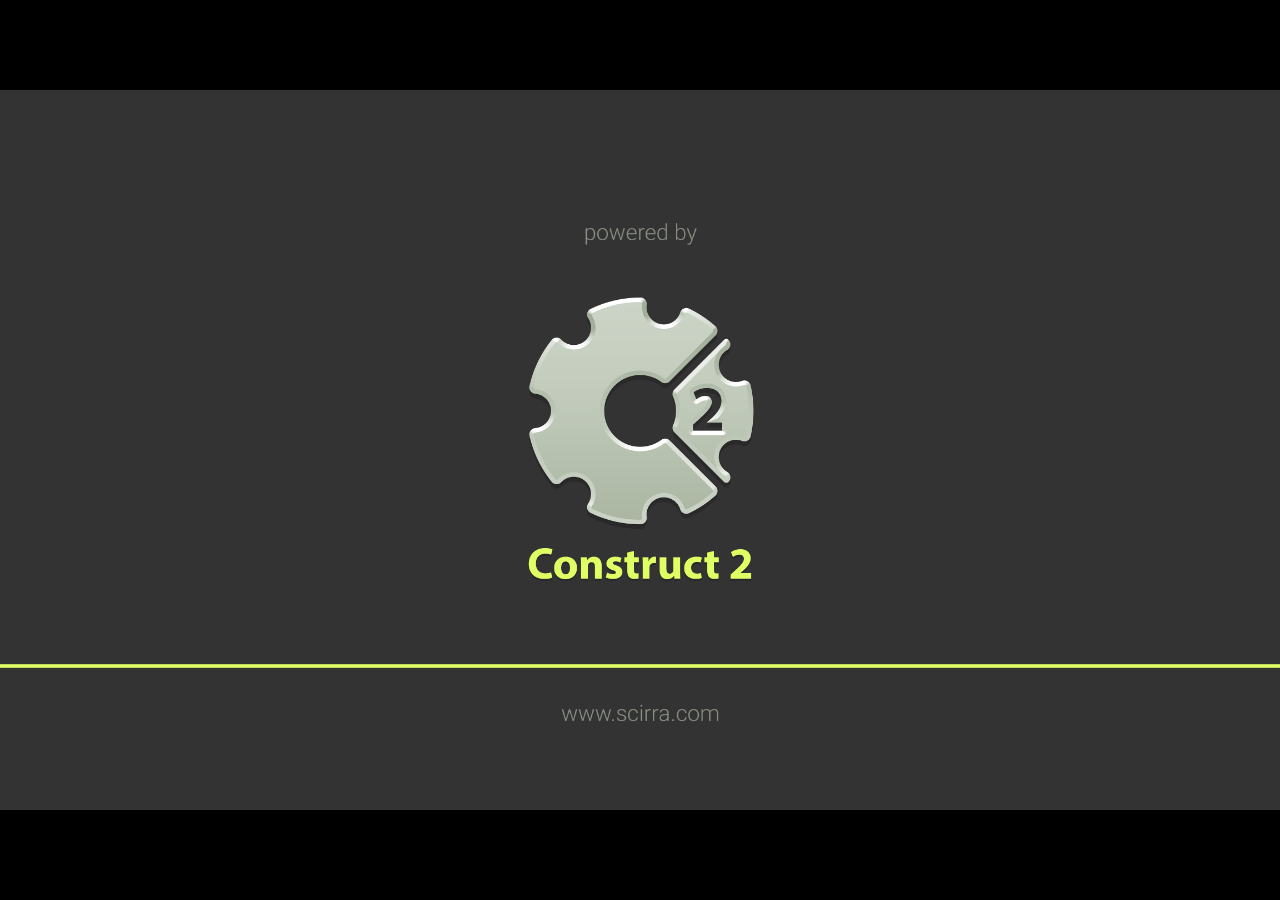
<file: bb-612/index.html>
﻿<!DOCTYPE html>
<html manifest="offline.appcache">
<head>
    <meta charset="UTF-8" />
	<meta http-equiv="X-UA-Compatible" content="IE=edge,chrome=1" />
	<title>bb-612</title>
	
	<!-- Standardised web app manifest -->
	<link rel="manifest" href="appmanifest.json" />
	
	<!-- Allow fullscreen mode on iOS devices. (These are Apple specific meta tags.) -->
	<meta name="viewport" content="width=device-width, initial-scale=1.0, maximum-scale=1.0, minimum-scale=1.0, user-scalable=no, minimal-ui" />
	<meta name="apple-mobile-web-app-capable" content="yes" />
	<meta name="apple-mobile-web-app-status-bar-style" content="black" />
	<link rel="apple-touch-icon" sizes="256x256" href="icon-256.png" />
	<meta name="HandheldFriendly" content="true" />
	
	<!-- Chrome for Android web app tags -->
	<meta name="mobile-web-app-capable" content="yes" />
	<link rel="shortcut icon" sizes="256x256" href="icon-256.png" />

    <!-- All margins and padding must be zero for the canvas to fill the screen. -->
	<style type="text/css">
		* {
			padding: 0;
			margin: 0;
		}
		html, body {
			background: #000;
			color: #fff;
			overflow: hidden;
			touch-action: none;
			-ms-touch-action: none;
		}
		canvas {
			touch-action-delay: none;
			touch-action: none;
			-ms-touch-action: none;
		}
    </style>
	

</head> 
 
<body> 
	<div id="fb-root"></div>
	
	<script>
	// Issue a warning if trying to preview an exported project on disk.
	(function(){
		// Check for running exported on file protocol
		if (window.location.protocol.substr(0, 4) === "file")
		{
			alert("Exported games won't work until you upload them. (When running on the file:/// protocol, browsers block many features from working for security reasons.)");
		}
	})();
	</script>
	
	<!-- The canvas must be inside a div called c2canvasdiv -->
	<div id="c2canvasdiv">
	
		<!-- The canvas the project will render to.  If you change its ID, don't forget to change the
		ID the runtime looks for in the jQuery events above (ready() and cr_sizeCanvas()). -->
		<canvas id="c2canvas" width="960" height="540">
			<!-- This text is displayed if the visitor's browser does not support HTML5.
			You can change it, but it is a good idea to link to a description of a browser
			and provide some links to download some popular HTML5-compatible browsers. -->
			<h1>Your browser does not appear to support HTML5.  Try upgrading your browser to the latest version.  <a href="http://www.whatbrowser.org">What is a browser?</a>
			<br/><br/><a href="http://www.microsoft.com/windows/internet-explorer/default.aspx">Microsoft Internet Explorer</a><br/>
			<a href="http://www.mozilla.com/firefox/">Mozilla Firefox</a><br/>
			<a href="http://www.google.com/chrome/">Google Chrome</a><br/>
			<a href="http://www.apple.com/safari/download/">Apple Safari</a></h1>
		</canvas>
		
	</div>
	
	<!-- Pages load faster with scripts at the bottom -->
	
	<!-- Construct 2 exported games require jQuery. -->
	<script src="jquery-2.1.1.min.js"></script>

	<script src="pathfind.js"></script>

	
    <!-- The runtime script.  You can rename it, but don't forget to rename the reference here as well.
    This file will have been minified and obfuscated if you enabled "Minify script" during export. -->
	<script src="c2runtime.js"></script>

    <script>
		// Start the Construct 2 project running on window load.
		jQuery(document).ready(function ()
		{			
			// Create new runtime using the c2canvas
			cr_createRuntime("c2canvas");
		});
		
		// Pause and resume on page becoming visible/invisible
		function onVisibilityChanged() {
			if (document.hidden || document.mozHidden || document.webkitHidden || document.msHidden)
				cr_setSuspended(true);
			else
				cr_setSuspended(false);
		};
		
		document.addEventListener("visibilitychange", onVisibilityChanged, false);
		document.addEventListener("mozvisibilitychange", onVisibilityChanged, false);
		document.addEventListener("webkitvisibilitychange", onVisibilityChanged, false);
		document.addEventListener("msvisibilitychange", onVisibilityChanged, false);
		
		function OnRegisterSWError(e)
		{
			console.warn("Failed to register service worker: ", e);
		};
		
		// Runtime calls this global method when ready to start caching (i.e. after startup).
		// This registers the service worker which caches resources for offline support.
		window.C2_RegisterSW = function C2_RegisterSW()
		{
			if (!navigator.serviceWorker)
				return;		// no SW support, ignore call
			
			try {
				navigator.serviceWorker.register("sw.js", { scope: "./" })
				.then(function (reg)
				{
					console.log("Registered service worker on " + reg.scope);
				})
				.catch(OnRegisterSWError);
			}
			catch (e)
			{
				OnRegisterSWError(e);
			}
		};
    </script>
</body> 
</html>
</file>
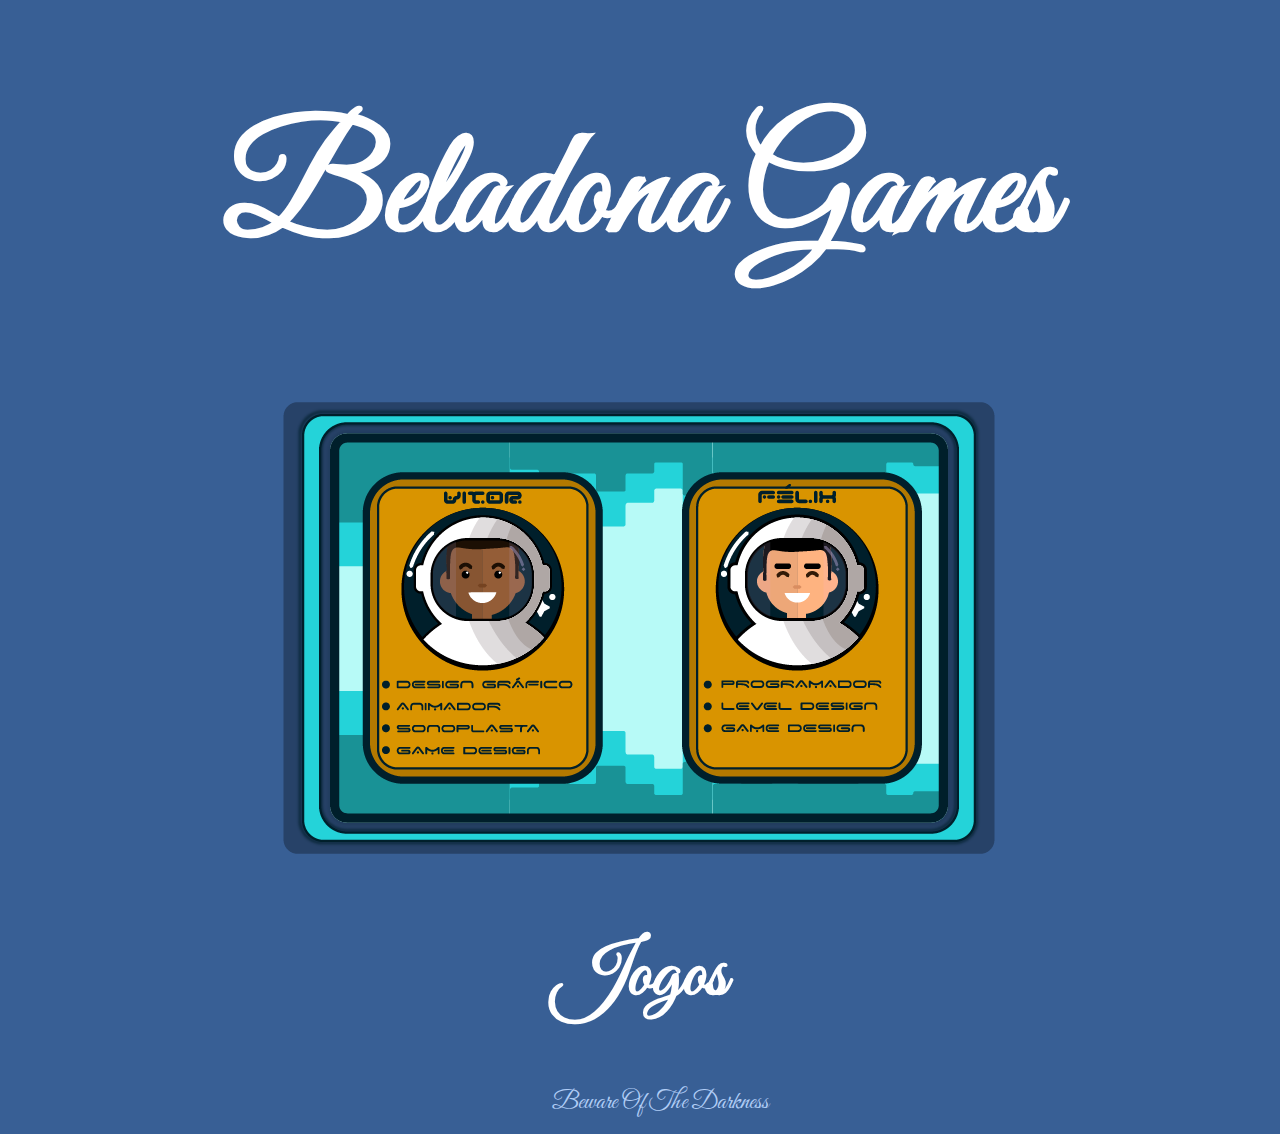
<file: Website/index.html>
<!DOCTYPE html>
<html>
<head>
	<title>Créditos</title>
	<meta charset="utf-8">
	<link rel="stylesheet" type="text/css" href="style.css">
	<link rel="icon" href="images/icon.png">
	<link href="https://fonts.googleapis.com/css?family=Great+Vibes" rel="stylesheet">
</head>
<body>
	<h1>Beladona Games</h1>
	<img src="images/creditos.png">

	<h2>Jogos</h2>
	<ul style="list-style-type:none;">
		<li><a href="https://beladona-games.github.io/Beware%20Of%20The%20Darkness/">Beware Of The Darkness</a></li>
	</ul>
</body>
</html>
</file>
<file: Website/style.css>
body {
	background-color: #385F95;
	text-align: center;
	color: white;
}

img {
	display: block;
	margin: auto;
	top: 50%;
	bottom: 50%;
	left: 30%;
	right: 30%;

}



h1, h2, a{	
	font-family: 'Great Vibes', cursive;		
}


h1{
	font-size: 150px;
}

h2{	
	font-size: 75px;
}

a{
	font-size: 25px;
	text-decoration: none;
	color: #B0CDF6;
}

a:hover {
	color: #7B9FD2;
}
</file>
